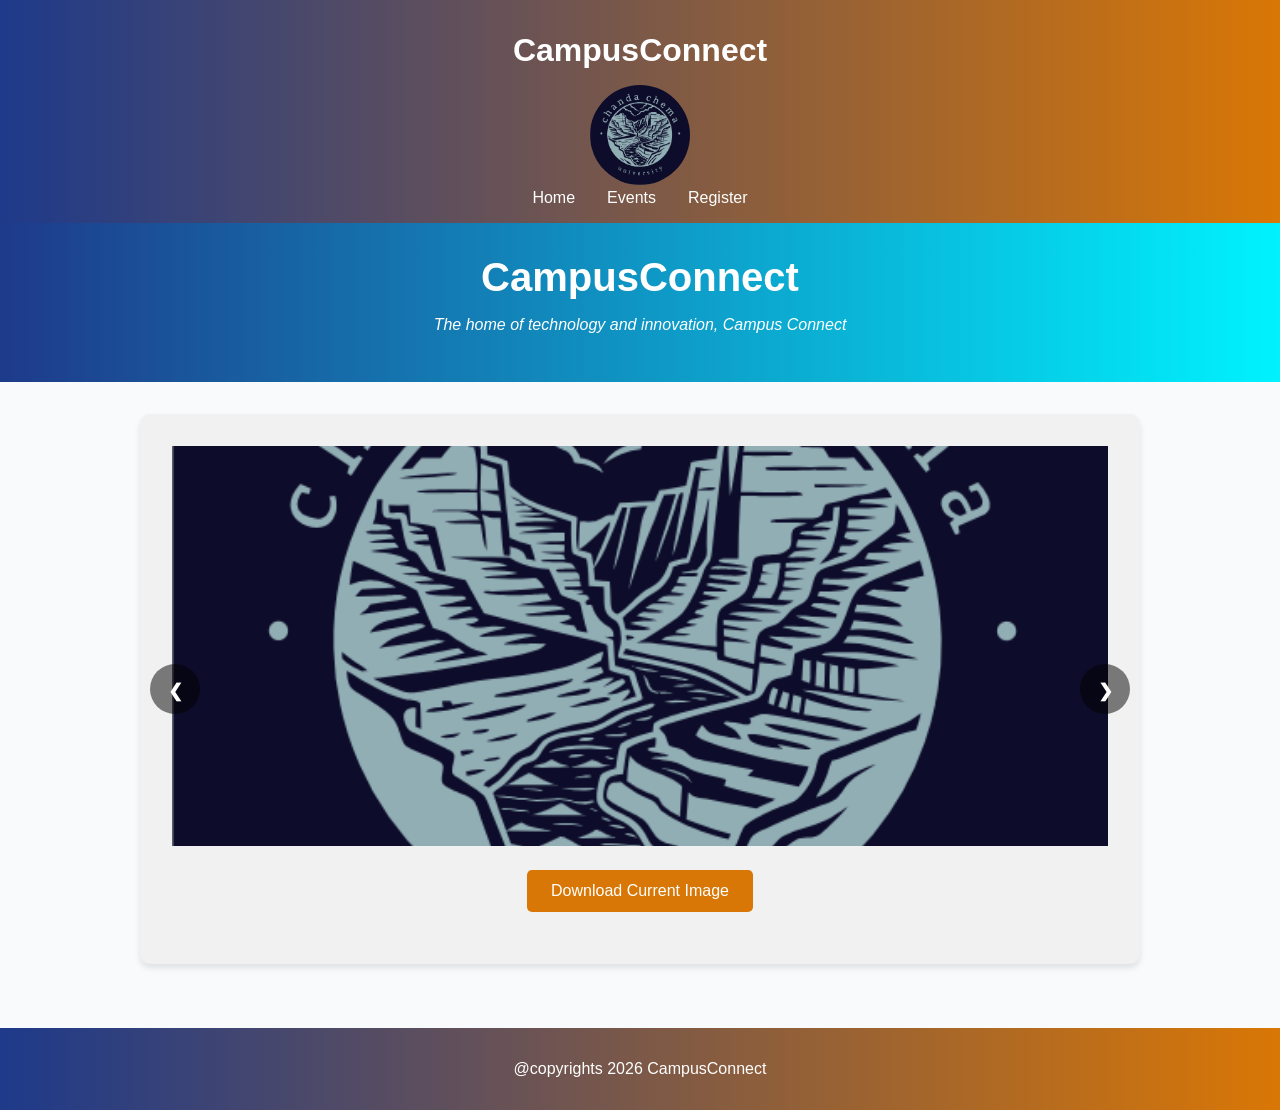
<file: index.html>
<!DOCTYPE html>
<html lang="en">
<head>
    <meta charset="UTF-8">
    <meta name="viewport" content="width=device-width, initial-scale=1.0">
    <link rel="stylesheet" href="styles/index.css">
    <title> Campus Connect</title>
</head>
<body>
    <header>
        <h1 id="myh1">CampusConnect</h1>
        <img src="images/logo.png" width="100" height="100" alt="logo">
        <nav>
            <ul>
                <li><a href="index.html">Home</a></li>
                <li><a href="events.html">Events</a></li>
                <li><a href="register.html">Register</a></li>
            </ul>
        </nav>
    </header>
    <div class="gradient-banner">
        <h2>CampusConnect </h2>
        <p><i> The home of technology and innovation, Campus Connect</i></p>
        
    </div>
    <main>
        <section class="slideshow-container">
            <div class="slide fade active">
                <img src="images/logo.png" alt="Logo" style="width:100%">
            </div>
            <div class="slide fade">
                <img src="images/slide show.png" alt="Slide Show" style="width:100%">
            </div>
            <div class="slide fade">
                <img src="images/slideshow1.png" alt="Slideshow 1" style="width:100%">
            </div>
            <button class="prev" onclick="plusSlides(-1)">❮</button>
            <button class="next" onclick="plusSlides(1)">❯</button>
            <button class="download-btn" onclick="downloadCurrentImage()">Download Current Image</button>
        </section>
    </main>
    <footer>
        <p></p>
        <p>@copyrights 2026 CampusConnect</p>
    </footer>
    <script src="script/index.js"></script>
</body>
</html>
</file>
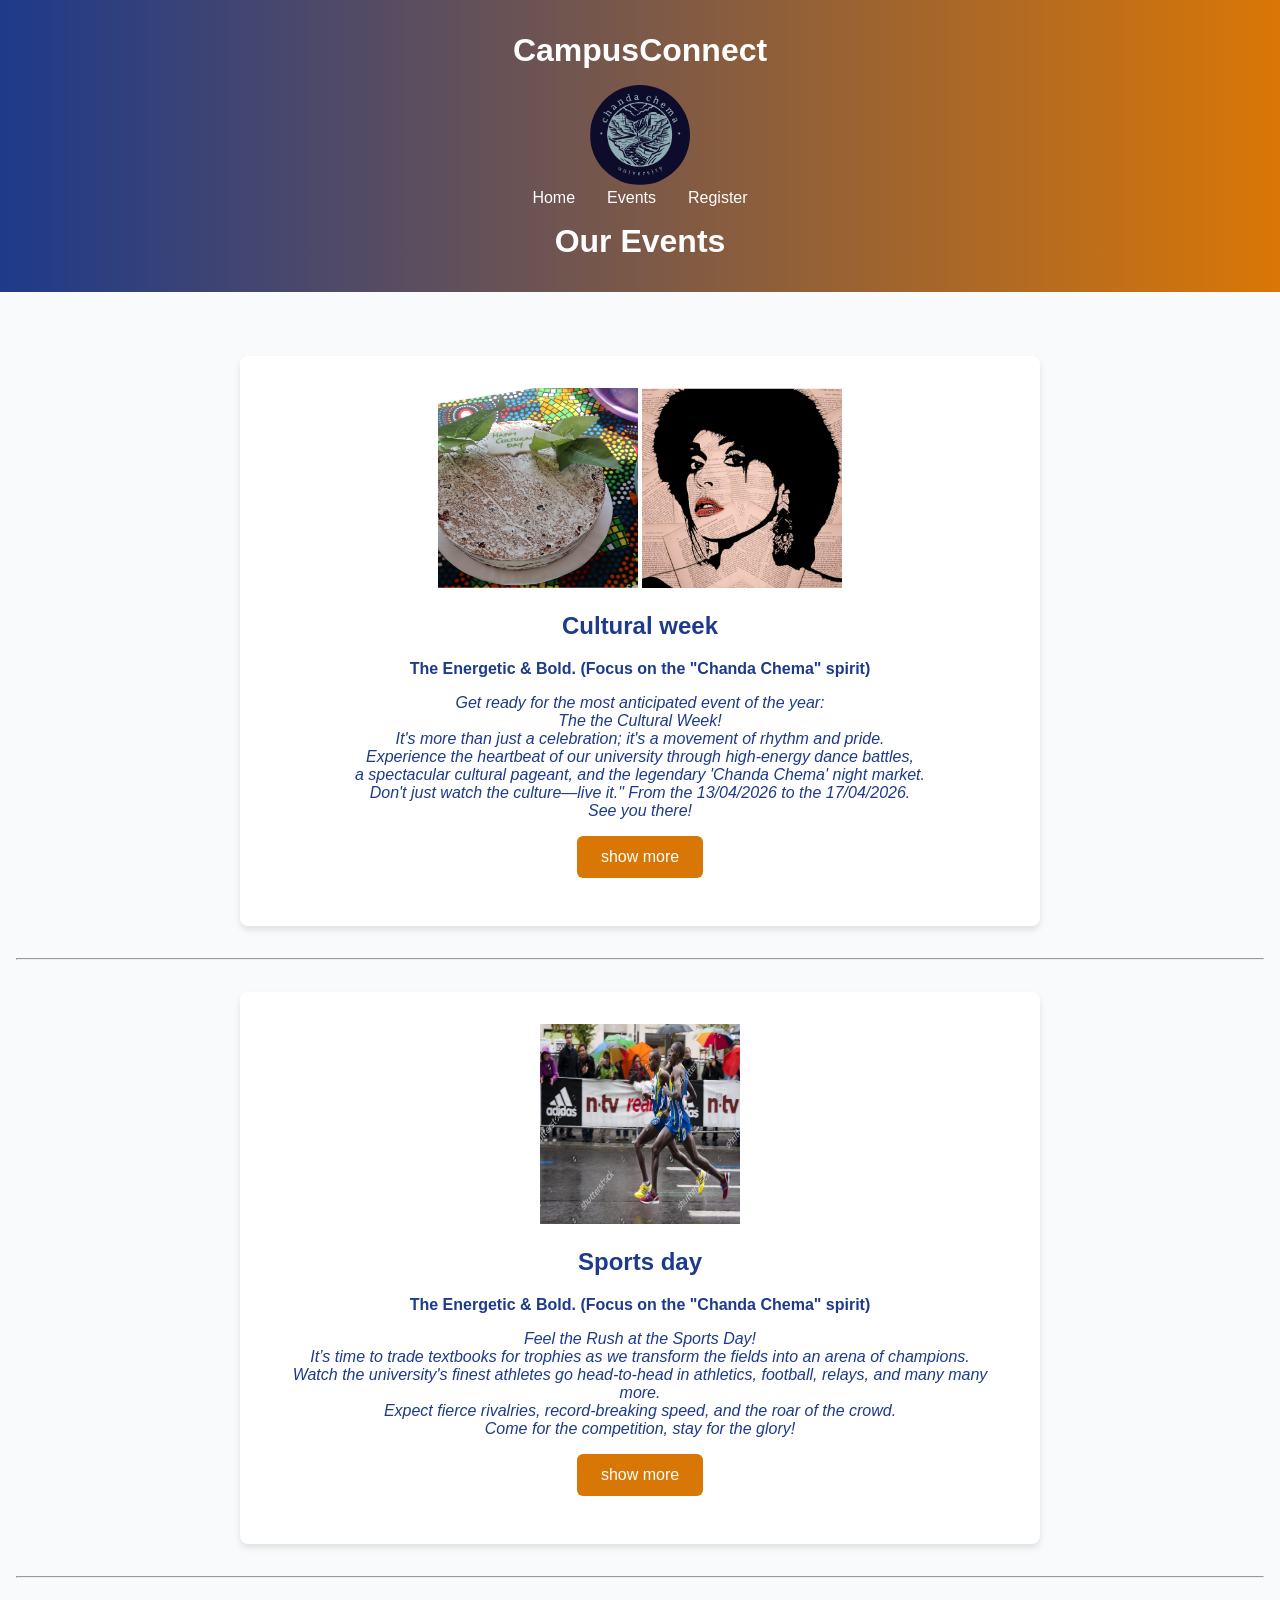
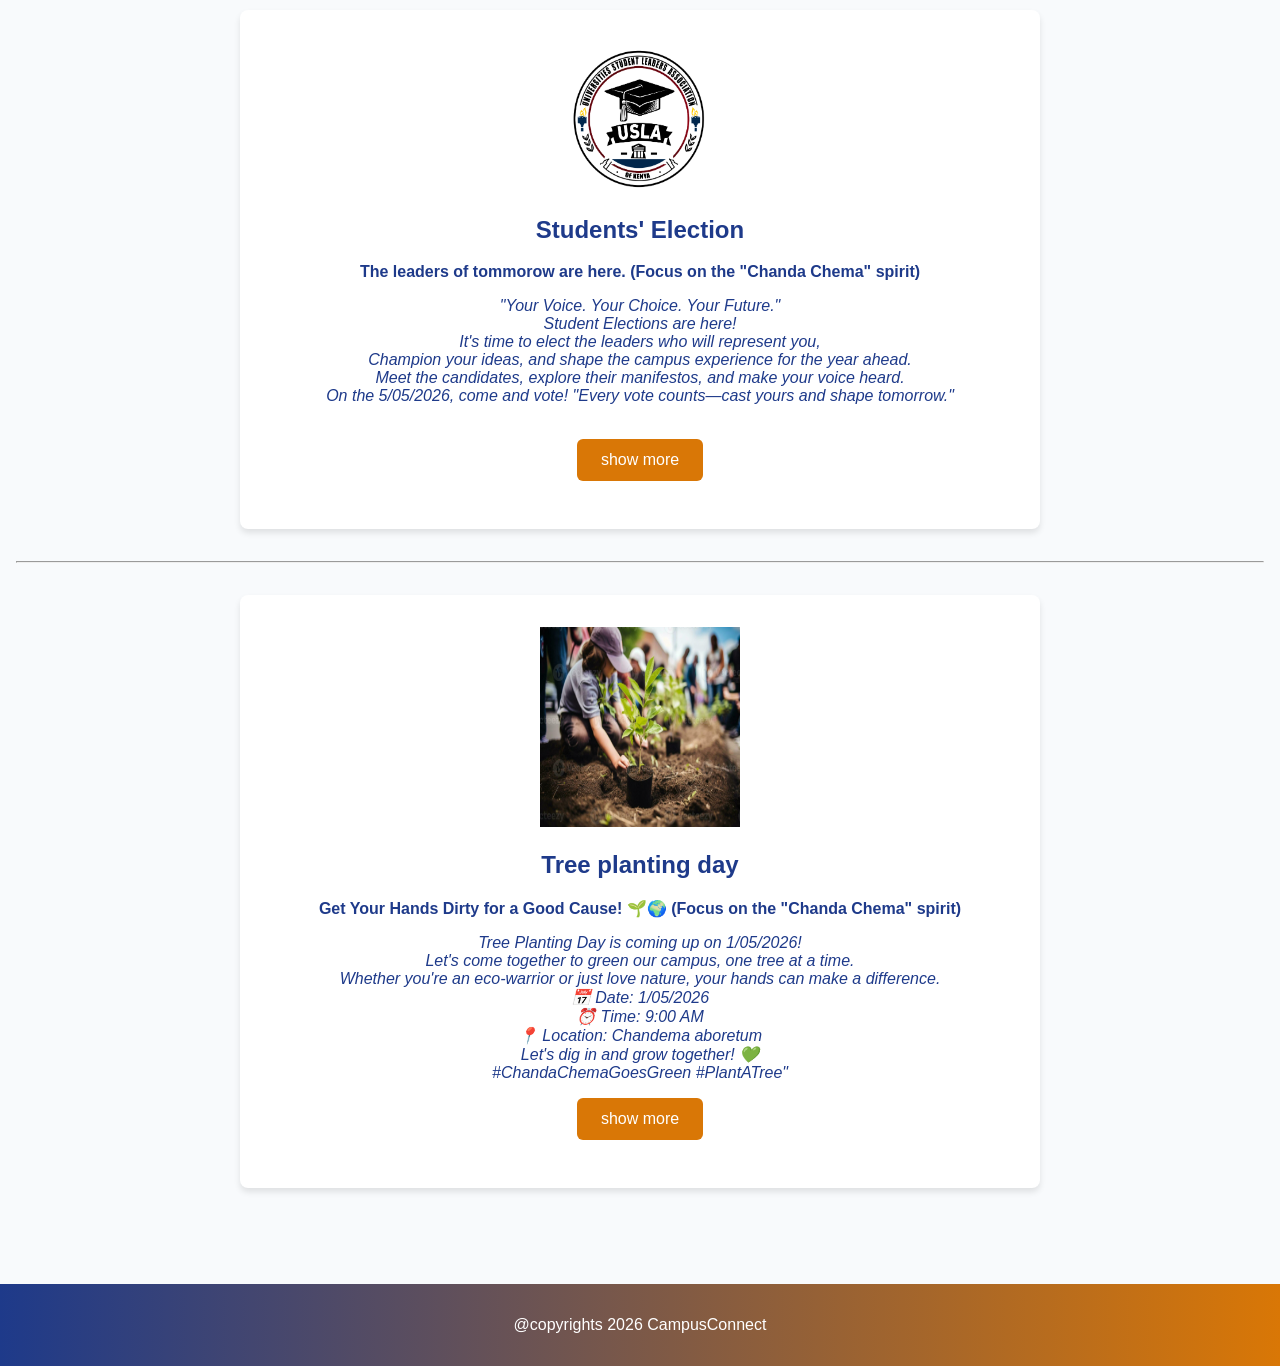
<file: events.html>
<!DOCTYPE html>
<html lang="en">
<head>
    <meta charset="UTF-8">
    <meta name="viewport" content="width=device-width, initial-scale=1.0">
    <link rel="stylesheet" href="styles/index.css">
    <script src="https://code.jquery.com/jquery-3.7.1.min.js"></script>
    <title>events</title>

</head>
<body>
    <header>
        <h1 id="myh1">CampusConnect</h1>
         <img src="images/logo.png" width="100" height="100" alt="logo">
            <nav>
                <ul>
                    <li><a href="index.html">Home</a></li>
                    <li><a href="events.html">Events</a></li>
                    <li><a href="register.html">Register</a></li>
                </ul>
            </nav>
            <h1>Our Events</h1>
        
    </header>
    <main>
        <section>
            <img src="images/cultural day.png"width="200" height="200" alt="cultural day">
            <img src="images/culture.png" width="200" height="200" alt="culture">
            <h1> Cultural week</h1>
            <p><b> The Energetic & Bold.
                (Focus on the "Chanda Chema" spirit)
            </b></p>
            <p>
               <i> Get ready for the most anticipated event of the year:<br>
                 The the Cultural Week!     <br>
                 It's more than just a  celebration; it's a movement of rhythm and pride.<br>
                  Experience the heartbeat of our university through high-energy dance battles,<br>
                   a spectacular cultural pageant, and the legendary 'Chanda Chema' night market.<br> 
                   Don't just watch the culture—live it."
                   From the 13/04/2026 to the 17/04/2026.<br>
                   See you there!
                   </i><br>
                   <button class="show-more">show more</button>


            </p>
            
        </section>
        <hr>
        <section>
            <img src="images/sports day.png" width="200" height="200" alt="sports day">
            <h1> Sports day</h1>
            <p><b> The Energetic & Bold.
                (Focus on the "Chanda Chema" spirit)
            </b></p>
            <p>
                <i>
                    Feel the Rush at the  Sports Day!<br>
                     It’s time to trade textbooks for trophies as we transform the fields into an arena of champions.<br>
                      Watch the university's finest athletes go head-to-head in athletics, football, relays, and many many more. <br>
                      Expect fierce rivalries, record-breaking speed, and the roar of the crowd. <br>
                      Come for the competition, stay for the glory!
                </i><br>
                <button class="show-more">show more</button>

            </p>
        </section>
        <hr>
        <section>
            <img src="images/leaders.png" width="150" height="150" alt="leaders">
            <h1> Students' Election</h1>
            <p><b> The leaders of tommorow are here.
                (Focus on the "Chanda Chema" spirit)
            </b></p>
            <p>
                <i>
                    "Your Voice. Your Choice. Your Future."<br>
                    Student Elections are here!<br>
                     It's time to elect the leaders who will represent you,<br>
                      Champion your ideas, and shape the campus experience for the year ahead.<br>
                       Meet the candidates, explore their manifestos, and make your voice heard. <br>
                       On the 5/05/2026, come and vote!
                    "Every vote counts—cast yours and shape tomorrow."<br>
                </i><br>
                <button class="show-more">show more</button>

            </p>

        </section>
        <hr>
        <section>
            <img src="images/tree planting.png" width="200" height="200" alt="tree planting">
            <h1> Tree planting day</h1>
            <p><b>Get Your Hands Dirty for a Good Cause! 🌱🌍
                (Focus on the "Chanda Chema" spirit)
            </b></p>
            <p>
                <i>
                     Tree Planting Day is coming up on 1/05/2026! <br>
                     Let's come together to green our campus, one tree at a time.<br>
                      Whether you're an eco-warrior or just love nature, your hands can make a difference.

                        <br>📅 Date: 1/05/2026<br>
                        ⏰ Time: 9:00 AM<br>
                        📍 Location: Chandema aboretum<br>

                    Let's dig in and grow together! 💚<br>
                     #ChandaChemaGoesGreen #PlantATree"
                </i><br>
                <button class="show-more">show more</button>

            </p>
        </section>


    </main>
     <footer>
        <p></p>
        <p>@copyrights 2026 CampusConnect</p>
    </footer>
    <script src="script/index.js"></script>
</body>
</html>
</file>
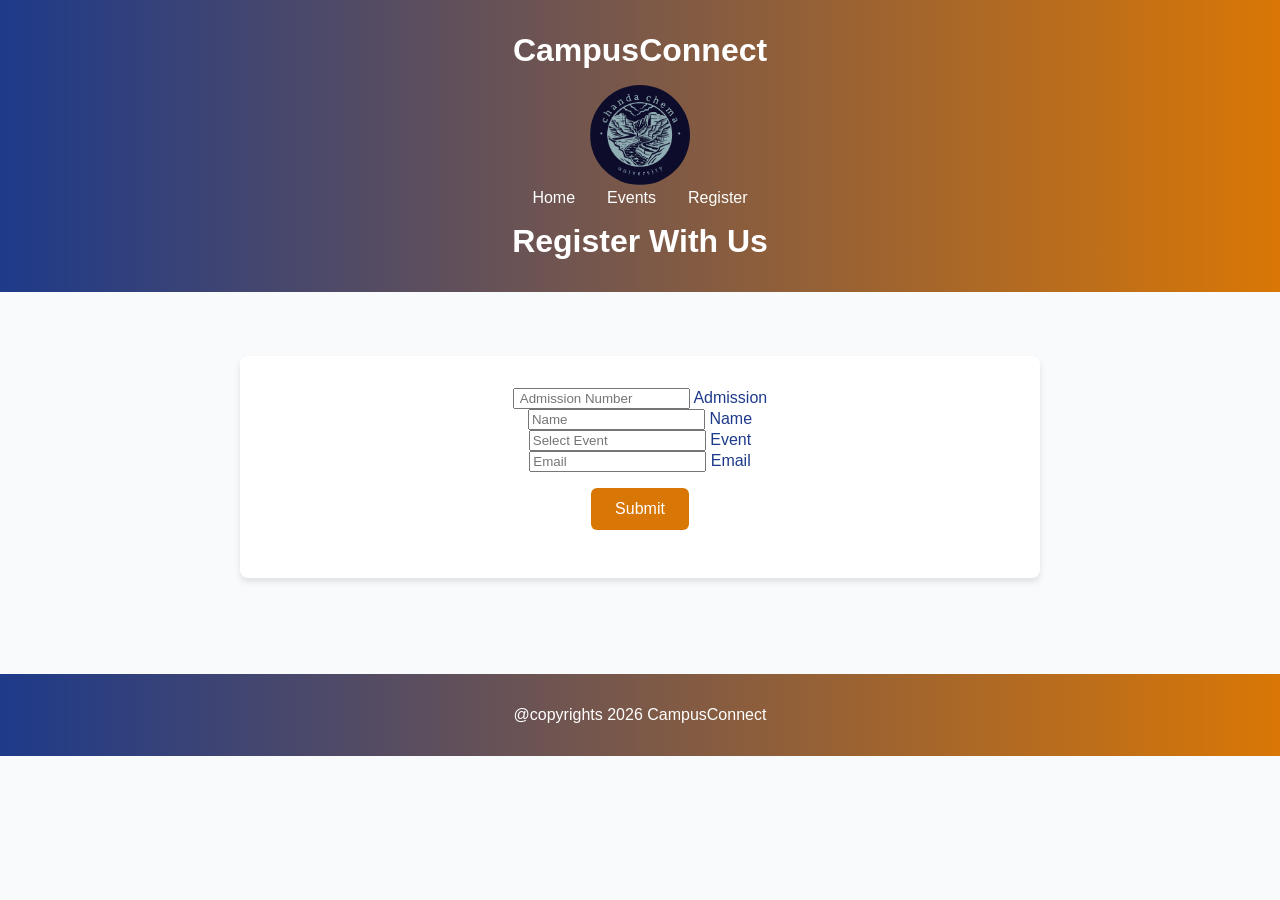
<file: register.html>
<!DOCTYPE html>
<html lang="en">
<head>
    <meta charset="UTF-8">
    <meta name="viewport" content="width=device-width, initial-scale=1.0">
    <link rel="stylesheet" href="styles/index.css">
    <script src="https://code.jquery.com/jquery-3.7.1.min.js"></script>
    <title>Register</title>
</head>
<body>
    <header>
        <h1 id="myh1">CampusConnect</h1>
         <img src="images/logo.png" width="100" height="100" alt="logo">
         
            <nav>
                <ul>
                    <li><a href="index.html">Home</a></li>
                    <li><a href="events.html">Events</a></li>
                    <li><a href="register.html">Register</a></li>
                </ul>
            </nav>
<h1> Register With Us</h1>
        </header>
        
    </header>
    <main>
        <section>
<form id="registerForm">
                <div class="input">
                    <input type="text" id="admission" name="admission" placeholder=" Admission Number" required>
                    <label for="admission" id="admission">Admission</label>
                </div>
                <div class="input">
                    <input type="text" id="name" name="name" placeholder="Name" required>
                    <label for="name" id="name">Name</label>
                </div>
                <div class="input">
                    <input type="text" id="event" name="event" placeholder="Select Event" required>
                    <label for="event" id="event">Event</label>
                </div>
                <div class="input">
                    <input type="email" id="email" name="email" placeholder="Email" required>
                    <label for="email" id="email">Email</label>

                </div>
                <div class="button">
                    <button id="mybtn" type="submit">Submit</button>
                </div>
            </form>
            <div id="success-message" style="display: none; background: #d4edda; color: #155724; padding: 1rem; border: 1px solid #c3e6cb; border-radius: 4px; margin: 1rem 0; text-align: center; font-weight: bold;">You have registered successfully</div>
        </section>
    </main>
     <footer>
        <p></p>
        <p>@copyrights 2026 CampusConnect</p>
    </footer>
    <script src="script/index.js"></script>
</body>
</html>
</file>
<file: styles/index.css>
* {
  box-sizing: border-box;
}

body {
  margin: 0;
  font-family: Arial, Helvetica, sans-serif;
  background-color: #f8fafc;
  color: #1e1b4b;
}

header {
  background: linear-gradient(to right, #1e3a8a, #d97706);
  color: white;
  padding: 1em;
  text-align: center;
}

header h1 {
  margin: 0.5em 0;
}

header img {
  border-radius: 50%;
}

nav ul {
  list-style: none;
  padding: 0;
  display: flex;
  justify-content: center;
  gap: 2em;
  margin: 0;
}

nav a {
  color: white;
  text-decoration: none;
}

.gradient-banner {
  background: linear-gradient(to right,  #1e3a8a 0%, #00f2fe 100%);
  color: white;
  text-align: center;
  padding: 2em 1em;
}

.gradient-banner h2 {
  margin: 0;
  font-size: 2.5em;
}

main {
  padding: 2em 1em;
  background-color: #f8fafc;
}

.slideshow-container {
  max-width: 1000px;
  position: relative;
  margin: auto;
  background-color: #f1f1f1;
  border-radius: 10px;
  overflow: hidden;
}

.slide {
  display: none;
}

.slide.active {
  display: block;
}

.slide img {
  height: 400px;
  width: 100%;
  object-fit: cover;
}

.fade {
  animation-name: fade;
  animation-duration: 1s;
}



.prev, .next {
  cursor: pointer;
  position: absolute;
  top: 50%;
  width: 50px;
  height: 50px;
  padding: 16px;
  color: white;
  font-weight: bold;
  font-size: 18px;
  border: none;
  border-radius: 50%;
  background-color: rgba(0,0,0,0.5);
  user-select: none;
  margin-top: -25px;
}

.prev {
  left: 10px;
}

.next {
  right: 10px;
}

.prev:hover, .next:hover {
  background-color: rgba(0,0,0,0.8);
}

.download-btn {
  display: block;
  margin: 20px auto;
  padding: 12px 24px;
  background:#d97706;
  color: white;
  border: none;
  border-radius: 5px;
  cursor: pointer;
  font-size: 16px;
}

.download-btn:hover {
  background: #4952d6;
  color:aliceblue;
}
footer {
  background: linear-gradient(to right, #1e3a8a, #d97706);
  color: white;
  text-align: center;
  padding: 1em;
  margin-top: 2em;
}

 section{
   text-align: center;
   background-color: white;
   color: #1e3a8a;
   padding: 2em;
   margin: 2em auto;
   max-width: 800px;
   box-shadow: 0 4px 6px rgba(0, 0,0,0.1);
   border-radius: 8px;
 }
 button{
  display: block;
  margin: 1em auto;
  background-color: #d97706;
  color: white;
  border: none;
  padding: 12px 24px;
  border-radius: 6px;
  cursor: pointer;
  font-size: 16px;
  transition: background-color 0.3s;
}

button:hover {
  background-color: #1e3a8a;
}
</file>
